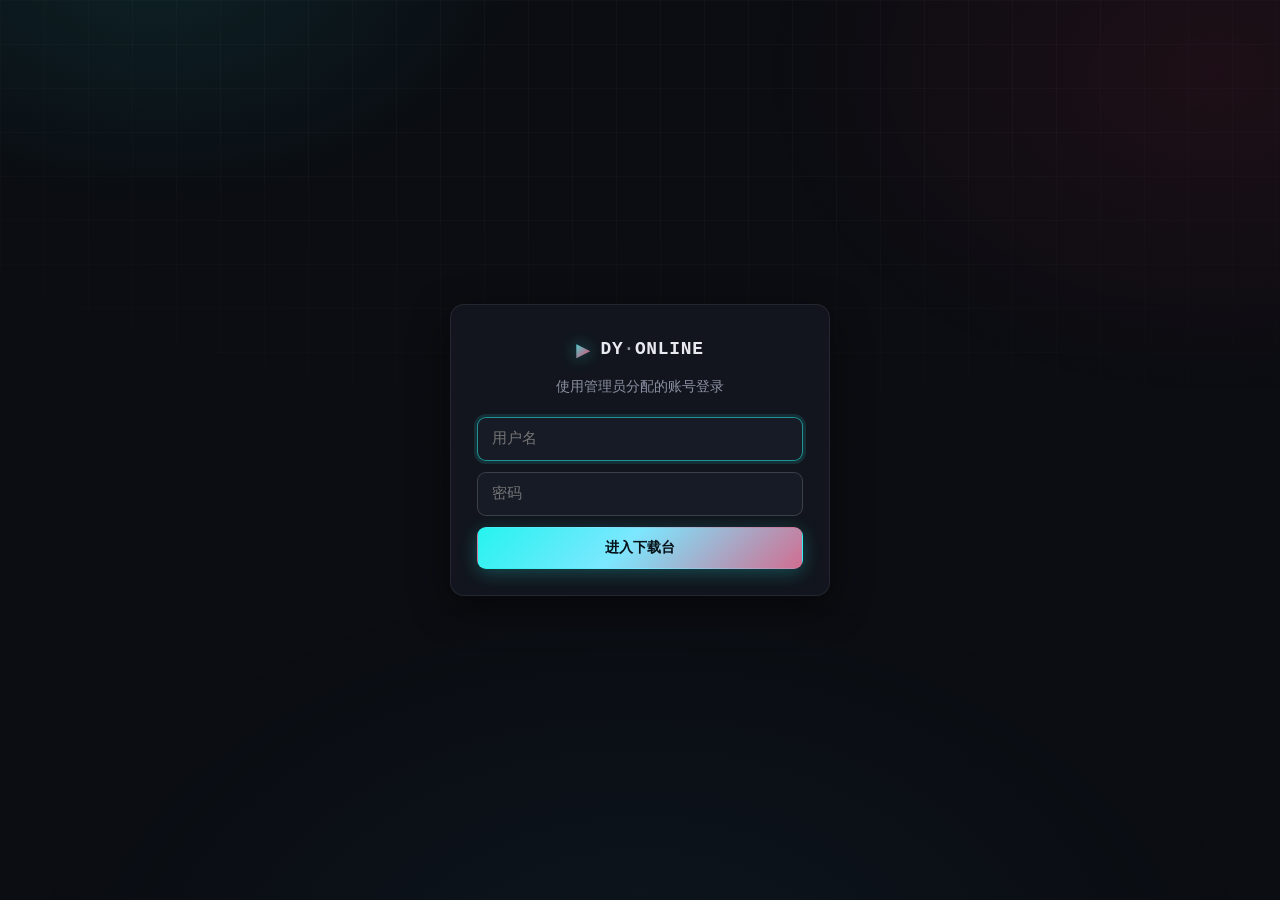
<file: templates/login.html>
<!doctype html>
<html lang="zh-CN">
<head>
  <meta charset="utf-8">
  <meta name="viewport" content="width=device-width, initial-scale=1, viewport-fit=cover">
  <meta name="theme-color" content="#0b0d12">
  <title>登录 · DY·ONLINE</title>
  <link rel="icon" href="data:image/svg+xml,%3Csvg xmlns='http://www.w3.org/2000/svg' viewBox='0 0 32 32'%3E%3Cdefs%3E%3ClinearGradient id='g' x1='0' y1='0' x2='1' y2='1'%3E%3Cstop offset='0' stop-color='%2325f4ee'/%3E%3Cstop offset='1' stop-color='%23fe2c55'/%3E%3C/linearGradient%3E%3C/defs%3E%3Cpath d='M10 6l16 10-16 10z' fill='url(%23g)'/%3E%3C/svg%3E">
  <link rel="stylesheet" href="/static/style.css">
</head>
<body class="login-body">

  <main class="login-card">
    <div class="brand login-brand">
      <span class="brand-mark" aria-hidden="true">▶</span>
      <span class="brand-name">DY<em>·</em>ONLINE</span>
    </div>
    <p class="login-sub">使用管理员分配的账号登录</p>

    <form class="login-form" id="login-form">
      <input id="username" name="username" type="text" placeholder="用户名" aria-label="用户名"
             autocomplete="username" minlength="3" maxlength="32" required>
      <input id="password" name="password" type="password" placeholder="密码" aria-label="密码" maxlength="256"
             autocomplete="current-password" required>
      <button type="submit" class="btn primary" id="btn-login">
        <span class="btn-label">进入下载台</span>
      </button>
    </form>

    <p class="login-msg" id="login-msg" role="alert" hidden></p>
  </main>

  <script>
    (function () {
      const form = document.getElementById("login-form");
      const usernameInput = document.getElementById("username");
      const input = document.getElementById("password");
      const btn = document.getElementById("btn-login");
      const msg = document.getElementById("login-msg");

      // 只允许站内跳转，挡掉 ?next=https://evil.com 这类开放重定向
      const rawNext = new URLSearchParams(location.search).get("next") || "/";
      const next = rawNext.startsWith("/") && !rawNext.startsWith("//") && !rawNext.includes("\\") ? rawNext : "/";

      function fail(text) {
        msg.textContent = text;
        msg.hidden = false;
        input.select();
      }

      form.addEventListener("submit", async (e) => {
        e.preventDefault();
        const username = usernameInput.value.trim();
        const password = input.value;
        if (!username || !password) { fail("请输入用户名和密码"); return; }

        btn.disabled = true;
        msg.hidden = true;
        try {
          const res = await fetch("/api/login", {
            method: "POST",
            headers: { "Content-Type": "application/json" },
            body: JSON.stringify({ username, password }),
            credentials: "same-origin",
          });
          if (!res.ok) {
            const body = await res.json().catch(() => ({}));
            fail(body.detail || `登录失败（HTTP ${res.status}）`);
            return;
          }
          location.replace(next);
        } catch {
          fail("网络错误，请重试");
        } finally {
          btn.disabled = false;
        }
      });

      usernameInput.focus();
    })();
  </script>
</body>
</html>
</file>
<file: static/style.css>
/* ============================================================
   DY·ONLINE 视频下载台 — 暗色「下载指挥舱」
   品牌色：抖音青 #25f4ee × 抖音红 #fe2c55
   ============================================================ */

/* ---------- 设计令牌 ---------- */
:root {
  --bg: #0b0d12;
  --surface: #12151d;
  --surface-2: #171b26;
  --surface-3: #1d2230;
  --border: rgba(255, 255, 255, 0.08);
  --border-strong: rgba(255, 255, 255, 0.16);
  --text: #e8eaf0;
  --muted: #8b91a3;
  --faint: #5c6274;
  --cyan: #25f4ee;
  --pink: #fe2c55;
  --blue: #38bdf8;
  --ok: #3ecf8e;
  --warn: #f5b041;
  --err: #ff5470;
  --radius: 14px;
  --radius-sm: 9px;
  --mono: "Cascadia Code", "JetBrains Mono", Consolas, "Courier New", monospace;
  --sans: "MiSans", "HarmonyOS Sans SC", "Microsoft YaHei UI", "Segoe UI", system-ui, sans-serif;
  --shadow-pop: 0 12px 40px rgba(0, 0, 0, 0.45);
}

/* ---------- 基础重置 ---------- */
* { box-sizing: border-box; }

html { color-scheme: dark; }

body {
  margin: 0;
  min-height: 100vh;
  background: var(--bg);
  color: var(--text);
  font-family: var(--sans);
  font-size: 15px;
  line-height: 1.6;
  -webkit-font-smoothing: antialiased;
}

/* 背景氛围：青 / 红双色辉光 + 细网格 */
body::before,
body::after {
  content: "";
  position: fixed;
  inset: 0;
  pointer-events: none;
  z-index: -1;
}
body::before {
  background:
    radial-gradient(600px 400px at 12% -5%, rgba(37, 244, 238, 0.09), transparent 65%),
    radial-gradient(700px 500px at 95% 8%, rgba(254, 44, 85, 0.08), transparent 65%),
    radial-gradient(900px 600px at 50% 110%, rgba(56, 189, 248, 0.05), transparent 70%);
}
body::after {
  background-image:
    linear-gradient(rgba(255, 255, 255, 0.025) 1px, transparent 1px),
    linear-gradient(90deg, rgba(255, 255, 255, 0.025) 1px, transparent 1px);
  background-size: 44px 44px;
  mask-image: radial-gradient(ellipse 90% 60% at 50% 0%, #000 40%, transparent 100%);
  -webkit-mask-image: radial-gradient(ellipse 90% 60% at 50% 0%, #000 40%, transparent 100%);
}

::selection { background: rgba(37, 244, 238, 0.28); }

a { color: var(--cyan); }

kbd {
  padding: 1px 6px;
  border: 1px solid var(--border-strong);
  border-bottom-width: 2px;
  border-radius: 5px;
  background: var(--surface-2);
  font-family: var(--mono);
  font-size: 0.78em;
  color: var(--muted);
}

/* ---------- 顶栏 ---------- */
.topbar {
  position: sticky;
  top: 0;
  z-index: 50;
  backdrop-filter: blur(14px);
  -webkit-backdrop-filter: blur(14px);
  background: rgba(11, 13, 18, 0.78);
  border-bottom: 1px solid var(--border);
}

.topbar-inner {
  width: min(880px, calc(100% - 32px));
  margin: 0 auto;
  padding: 14px 0;
  display: flex;
  align-items: center;
  justify-content: space-between;
  gap: 16px;
  flex-wrap: wrap;
}

.brand { display: flex; align-items: baseline; gap: 10px; }

.brand-mark {
  align-self: center;
  font-size: 1.15rem;
  background: linear-gradient(135deg, var(--cyan), var(--pink));
  -webkit-background-clip: text;
  background-clip: text;
  color: transparent;
  filter: drop-shadow(0 0 8px rgba(37, 244, 238, 0.45));
}

.brand-name {
  font-family: var(--mono);
  font-size: 1.12rem;
  font-weight: 700;
  letter-spacing: 0.04em;
}
.brand-name em {
  font-style: normal;
  background: linear-gradient(135deg, var(--cyan), var(--pink));
  -webkit-background-clip: text;
  background-clip: text;
  color: transparent;
}

.brand-sub {
  color: var(--faint);
  font-size: 0.82rem;
  letter-spacing: 0.28em;
}

/* 统计胶囊 */
.stats { display: flex; gap: 8px; flex-wrap: wrap; }

.stat-chip {
  display: inline-flex;
  align-items: center;
  gap: 7px;
  padding: 4px 12px;
  border: 1px solid var(--border);
  border-radius: 999px;
  background: var(--surface);
  font-family: var(--mono);
  font-size: 0.78rem;
  color: var(--muted);
  white-space: nowrap;
}
.stat-chip b { color: var(--text); font-weight: 600; }
.stat-chip .dot { width: 7px; height: 7px; border-radius: 50%; background: var(--faint); }
.stat-chip.c-run .dot { background: var(--cyan); box-shadow: 0 0 6px var(--cyan); }
.stat-chip.c-ok .dot { background: var(--ok); }
.stat-chip.c-err .dot { background: var(--err); }

/* ---------- 主布局 ---------- */
.shell {
  width: min(880px, calc(100% - 32px));
  margin: 0 auto;
  padding: 30px 0 80px;
}

.panel {
  background: linear-gradient(180deg, var(--surface-2), var(--surface));
  border: 1px solid var(--border);
  border-radius: var(--radius);
  box-shadow: 0 4px 24px rgba(0, 0, 0, 0.3);
}

/* ---------- 输入区 ---------- */
.composer { padding: 22px 22px 18px; }

.composer-head {
  display: flex;
  align-items: center;
  justify-content: space-between;
  gap: 12px;
  flex-wrap: wrap;
  margin-bottom: 14px;
}

.composer-head h2 {
  margin: 0;
  font-size: 1.02rem;
  font-weight: 600;
  letter-spacing: 0.02em;
}

.detected { display: flex; gap: 6px; flex-wrap: wrap; }

.det {
  display: inline-flex;
  align-items: center;
  gap: 6px;
  padding: 2px 10px;
  border-radius: 999px;
  font-size: 0.76rem;
  font-family: var(--mono);
  border: 1px solid transparent;
}
.det .n { font-weight: 700; }
.det.dy { color: var(--cyan); border-color: rgba(37, 244, 238, 0.35); background: rgba(37, 244, 238, 0.07); }
.det.bili { color: var(--blue); border-color: rgba(56, 189, 248, 0.35); background: rgba(56, 189, 248, 0.07); }
.det.bad { color: var(--warn); border-color: rgba(245, 176, 65, 0.35); background: rgba(245, 176, 65, 0.07); }

textarea#links {
  width: 100%;
  min-height: 118px;
  padding: 14px 16px;
  resize: vertical;
  border: 1px solid var(--border-strong);
  border-radius: var(--radius-sm);
  background: rgba(0, 0, 0, 0.32);
  color: var(--text);
  font-family: var(--mono);
  font-size: 0.88rem;
  line-height: 1.7;
  transition: border-color 0.2s, box-shadow 0.2s;
}
textarea#links::placeholder { color: var(--faint); }
textarea#links:focus {
  outline: none;
  border-color: rgba(37, 244, 238, 0.55);
  box-shadow: 0 0 0 3px rgba(37, 244, 238, 0.12);
}

.composer-foot {
  display: flex;
  align-items: center;
  justify-content: space-between;
  gap: 12px;
  flex-wrap: wrap;
  margin-top: 14px;
}

.hint { color: var(--faint); font-size: 0.8rem; display: flex; align-items: center; gap: 4px; flex-wrap: wrap; }

.composer-actions { display: flex; gap: 10px; }

/* ---------- 按钮 ---------- */
.btn {
  display: inline-flex;
  align-items: center;
  justify-content: center;
  gap: 7px;
  min-height: 42px;
  padding: 0 18px;
  border: 1px solid transparent;
  border-radius: var(--radius-sm);
  font: inherit;
  font-size: 0.9rem;
  font-weight: 600;
  cursor: pointer;
  transition: transform 0.12s, box-shadow 0.2s, border-color 0.2s, background 0.2s, opacity 0.2s;
  user-select: none;
}
.btn:active { transform: translateY(1px) scale(0.98); }
.btn:focus-visible { outline: 2px solid var(--cyan); outline-offset: 2px; }

.btn.primary {
  color: #07121a;
  background: linear-gradient(135deg, var(--cyan), #7ce7ff 45%, var(--pink) 130%);
  box-shadow: 0 4px 18px rgba(37, 244, 238, 0.25);
}
.btn.primary:hover { box-shadow: 0 6px 26px rgba(37, 244, 238, 0.4); }
.btn.primary:disabled { opacity: 0.55; cursor: wait; box-shadow: none; }

.btn.ghost {
  color: var(--muted);
  background: transparent;
  border-color: var(--border-strong);
}
.btn.ghost:hover { color: var(--text); border-color: rgba(255, 255, 255, 0.3); background: rgba(255, 255, 255, 0.04); }

.btn.small { min-height: 34px; padding: 0 13px; font-size: 0.82rem; }

/* 提交按钮加载态：旋转圈 */
.spinner {
  width: 15px; height: 15px;
  border: 2px solid rgba(7, 18, 26, 0.3);
  border-top-color: #07121a;
  border-radius: 50%;
  animation: spin 0.7s linear infinite;
}
@keyframes spin { to { transform: rotate(360deg); } }

/* ---------- 过滤栏 ---------- */
.filters {
  position: sticky;
  top: 64px;
  z-index: 40;
  display: flex;
  align-items: center;
  justify-content: space-between;
  gap: 12px;
  flex-wrap: wrap;
  margin: 26px 0 18px;
  padding: 8px;
  border: 1px solid var(--border);
  border-radius: 999px;
  background: rgba(18, 21, 29, 0.85);
  backdrop-filter: blur(12px);
  -webkit-backdrop-filter: blur(12px);
}

.tabs { display: flex; gap: 4px; flex-wrap: wrap; }

.tab {
  padding: 7px 16px;
  border: 0;
  border-radius: 999px;
  background: transparent;
  color: var(--muted);
  font: inherit;
  font-size: 0.86rem;
  font-weight: 500;
  cursor: pointer;
  transition: color 0.15s, background 0.15s;
}
.tab:hover { color: var(--text); }
.tab.active {
  color: #07121a;
  background: linear-gradient(135deg, var(--cyan), #8beaff 60%, var(--pink) 150%);
  font-weight: 700;
}
.tab:focus-visible { outline: 2px solid var(--cyan); outline-offset: -2px; }

/* ---------- 任务列表 ---------- */
.tasks { display: grid; gap: 16px; }

.task {
  position: relative;
  padding: 18px 20px 16px;
  border: 1px solid var(--border);
  border-radius: var(--radius);
  background: linear-gradient(180deg, var(--surface-2), var(--surface));
  box-shadow: 0 4px 20px rgba(0, 0, 0, 0.25);
  overflow: hidden;
  animation: card-in 0.35s cubic-bezier(0.2, 0.8, 0.25, 1);
}
@keyframes card-in {
  from { opacity: 0; transform: translateY(10px) scale(0.99); }
  to { opacity: 1; transform: none; }
}

/* 左侧状态色条 */
.task::before {
  content: "";
  position: absolute;
  left: 0; top: 0; bottom: 0;
  width: 3px;
  background: var(--faint);
}
.task.queued::before { background: var(--warn); }
.task.running::before { background: var(--cyan); box-shadow: 0 0 12px var(--cyan); }
.task.done::before { background: var(--ok); }
.task.failed::before { background: var(--err); }

.task-head {
  display: flex;
  align-items: center;
  gap: 10px;
  flex-wrap: wrap;
  margin-bottom: 13px;
}

.badge {
  display: inline-flex;
  align-items: center;
  gap: 6px;
  padding: 3px 11px;
  border-radius: 999px;
  font-size: 0.78rem;
  font-weight: 600;
  border: 1px solid transparent;
}
.badge .ico { font-size: 0.85em; }
.task.queued .badge { color: var(--warn); border-color: rgba(245, 176, 65, 0.35); background: rgba(245, 176, 65, 0.08); }
.task.running .badge { color: var(--cyan); border-color: rgba(37, 244, 238, 0.35); background: rgba(37, 244, 238, 0.08); }
.task.running .badge .ico { animation: blink 1.1s ease-in-out infinite; }
@keyframes blink { 50% { opacity: 0.35; } }
.task.done .badge { color: var(--ok); border-color: rgba(62, 207, 142, 0.35); background: rgba(62, 207, 142, 0.08); }
.task.failed .badge { color: var(--err); border-color: rgba(255, 84, 112, 0.35); background: rgba(255, 84, 112, 0.08); }

.task-link {
  color: var(--muted);
  font-size: 0.8rem;
  max-width: 380px;
  overflow: hidden;
  text-overflow: ellipsis;
  white-space: nowrap;
  direction: rtl; /* 长链接显示尾部（真正的内容所在） */
  text-align: left;
}

.task-id {
  margin-left: auto;
  font-family: var(--mono);
  font-size: 0.75rem;
  color: var(--faint);
}
.task-time { font-family: var(--mono); font-size: 0.75rem; color: var(--faint); }

/* ---------- 进度条 ---------- */
.bar {
  position: relative;
  height: 9px;
  border-radius: 999px;
  background: rgba(0, 0, 0, 0.45);
  border: 1px solid var(--border);
  overflow: hidden;
}

.bar-fill {
  height: 100%;
  width: 0%;
  border-radius: 999px;
  background: linear-gradient(90deg, var(--cyan), #59d9ff 55%, var(--pink) 140%);
  transition: width 0.5s cubic-bezier(0.25, 0.8, 0.3, 1);
}
.task.done .bar-fill { background: linear-gradient(90deg, #2bb673, var(--ok)); }
.task.failed .bar-fill { background: linear-gradient(90deg, #d63a58, var(--err)); }

/* 运行中的流光效果 */
.task.running .bar-fill { position: relative; }
.task.running .bar-fill::after {
  content: "";
  position: absolute;
  inset: 0;
  background: linear-gradient(90deg, transparent, rgba(255, 255, 255, 0.5), transparent);
  transform: translateX(-100%);
  animation: shimmer 1.3s ease-in-out infinite;
}
@keyframes shimmer { to { transform: translateX(100%); } }

.bar-meta {
  display: flex;
  justify-content: space-between;
  align-items: baseline;
  margin-top: 7px;
  font-family: var(--mono);
  font-size: 0.78rem;
  color: var(--muted);
}
.bar-meta .pct { color: var(--text); font-weight: 700; font-size: 0.92rem; }
.task.done .pct { color: var(--ok); }
.task.failed .pct { color: var(--err); }

/* ---------- 错误 / 文件 / 日志 ---------- */
.error {
  margin-top: 12px;
  padding: 9px 13px;
  border-radius: var(--radius-sm);
  border: 1px solid rgba(255, 84, 112, 0.3);
  background: rgba(255, 84, 112, 0.08);
  color: var(--err);
  font-size: 0.84rem;
  word-break: break-all;
}

.files {
  margin-top: 13px;
  display: flex;
  flex-wrap: wrap;
  gap: 8px;
}

.files a {
  display: inline-flex;
  align-items: center;
  gap: 6px;
  max-width: 100%;
  padding: 6px 13px;
  border-radius: 999px;
  border: 1px solid rgba(62, 207, 142, 0.35);
  background: rgba(62, 207, 142, 0.08);
  color: var(--ok);
  font-size: 0.82rem;
  font-weight: 500;
  text-decoration: none;
  transition: box-shadow 0.15s, transform 0.12s;
}
.files a:hover { box-shadow: 0 0 0 3px rgba(62, 207, 142, 0.15); }
.files a:active { transform: scale(0.97); }
.files a .fname {
  max-width: 300px;
  overflow: hidden;
  text-overflow: ellipsis;
  white-space: nowrap;
}

.log-toggle {
  margin-top: 12px;
  display: inline-flex;
  align-items: center;
  gap: 5px;
  border: 0;
  padding: 2px 0;
  background: none;
  color: var(--faint);
  font: inherit;
  font-family: var(--mono);
  font-size: 0.76rem;
  cursor: pointer;
  transition: color 0.15s;
}
.log-toggle:hover { color: var(--cyan); }
.log-toggle .arrow { transition: transform 0.2s; display: inline-block; }
.log-toggle.open .arrow { transform: rotate(90deg); }

.logs {
  margin-top: 9px;
  padding: 12px 14px;
  border-radius: var(--radius-sm);
  border: 1px solid var(--border);
  background: rgba(0, 0, 0, 0.42);
  font-family: var(--mono);
  font-size: 0.78rem;
  line-height: 1.75;
  color: #9aa3b5;
  max-height: 190px;
  overflow: auto;
}
.logs .log { white-space: pre-wrap; word-break: break-all; }
.logs .log.ok { color: var(--ok); }
.logs .log.err { color: var(--err); }

/* 日志滚动条 */
.logs::-webkit-scrollbar, textarea#links::-webkit-scrollbar { width: 8px; }
.logs::-webkit-scrollbar-thumb, textarea#links::-webkit-scrollbar-thumb {
  background: rgba(255, 255, 255, 0.12);
  border-radius: 999px;
}

/* ---------- 空状态 ---------- */
.empty {
  margin-top: 40px;
  text-align: center;
  color: var(--muted);
  animation: card-in 0.4s ease;
}
.empty-title { margin: 18px 0 4px; font-size: 1rem; font-weight: 600; color: var(--text); }
.empty-sub { margin: 0; font-size: 0.86rem; color: var(--faint); }

/* ---------- 通知 ---------- */
.toasts {
  position: fixed;
  top: 76px;
  right: 20px;
  z-index: 100;
  display: flex;
  flex-direction: column;
  gap: 10px;
  max-width: min(360px, calc(100vw - 40px));
}

.toast {
  display: flex;
  align-items: center;
  gap: 10px;
  padding: 11px 16px;
  border-radius: var(--radius-sm);
  border: 1px solid var(--border-strong);
  background: var(--surface-3);
  box-shadow: var(--shadow-pop);
  font-size: 0.86rem;
  animation: toast-in 0.3s cubic-bezier(0.2, 0.9, 0.3, 1.2);
  word-break: break-all;
}
.toast.out { animation: toast-out 0.25s ease forwards; }
@keyframes toast-in { from { opacity: 0; transform: translateX(24px); } }
@keyframes toast-out { to { opacity: 0; transform: translateX(24px); } }

.toast .t-dot { flex: none; width: 8px; height: 8px; border-radius: 50%; }
.toast.success .t-dot { background: var(--ok); box-shadow: 0 0 8px var(--ok); }
.toast.error .t-dot { background: var(--err); box-shadow: 0 0 8px var(--err); }
.toast.info .t-dot { background: var(--cyan); box-shadow: 0 0 8px var(--cyan); }

/* ---------- 响应式 ---------- */
@media (max-width: 680px) {
  .topbar-inner { padding: 12px 0; }
  .brand-sub { display: none; }

  .stats { width: 100%; overflow-x: auto; flex-wrap: nowrap; scrollbar-width: none; }
  .stats::-webkit-scrollbar { display: none; }

  .shell { padding-top: 22px; }

  .composer { padding: 16px 15px 14px; }
  .composer-foot { flex-direction: column; align-items: stretch; }
  .hint { justify-content: center; }
  .composer-actions { justify-content: stretch; }
  .composer-actions .btn { flex: 1; min-height: 46px; } /* 触控友好 */

  .filters { top: 0; position: static; border-radius: var(--radius); }
  .tabs { width: 100%; }
  .tab { flex: 1; text-align: center; padding: 9px 6px; }
  #btn-hide-done { width: 100%; margin-top: 4px; }

  .task { padding: 15px 14px 13px; }
  .task-link { max-width: 100%; }
  .task-id { margin-left: 0; width: 100%; order: 5; }
  .files a .fname { max-width: 200px; }

  .toasts { top: auto; bottom: 18px; right: 16px; left: 16px; max-width: none; }
  @keyframes toast-in { from { opacity: 0; transform: translateY(16px); } }
  @keyframes toast-out { to { opacity: 0; transform: translateY(16px); } }
}

/* ---------- 动效无障碍 ---------- */
@media (prefers-reduced-motion: reduce) {
  *, *::before, *::after { animation: none !important; transition: none !important; }
}

/* ---------- 登录页 ---------- */
.login-body {
  display: flex;
  align-items: center;
  justify-content: center;
  min-height: 100vh;
  padding: 24px;
}

.login-card {
  width: min(380px, 100%);
  padding: 30px 26px 26px;
  border-radius: var(--radius);
  border: 1px solid var(--border);
  background: var(--surface);
  box-shadow: var(--shadow-pop);
  animation: card-in 0.35s ease;
}

.login-brand {
  justify-content: center;
  font-size: 1.25rem;
}

.login-sub {
  margin: 10px 0 20px;
  text-align: center;
  color: var(--muted);
  font-size: 0.86rem;
}

.login-form {
  display: flex;
  flex-direction: column;
  gap: 11px;
}

.login-form input {
  width: 100%;
  padding: 12px 14px;
  border-radius: var(--radius-sm);
  border: 1px solid var(--border-strong);
  background: var(--surface-2);
  color: var(--text);
  font-family: var(--mono);
  font-size: 0.95rem;
  outline: none;
  transition: border-color 0.18s, box-shadow 0.18s;
}
.login-form input:focus {
  border-color: rgba(37, 244, 238, 0.55);
  box-shadow: 0 0 0 3px rgba(37, 244, 238, 0.12);
}

.login-msg {
  margin: 14px 0 0;
  padding: 9px 12px;
  border-radius: var(--radius-sm);
  background: rgba(255, 84, 112, 0.1);
  border: 1px solid rgba(255, 84, 112, 0.3);
  color: var(--err);
  font-size: 0.84rem;
  text-align: center;
}
</file>
